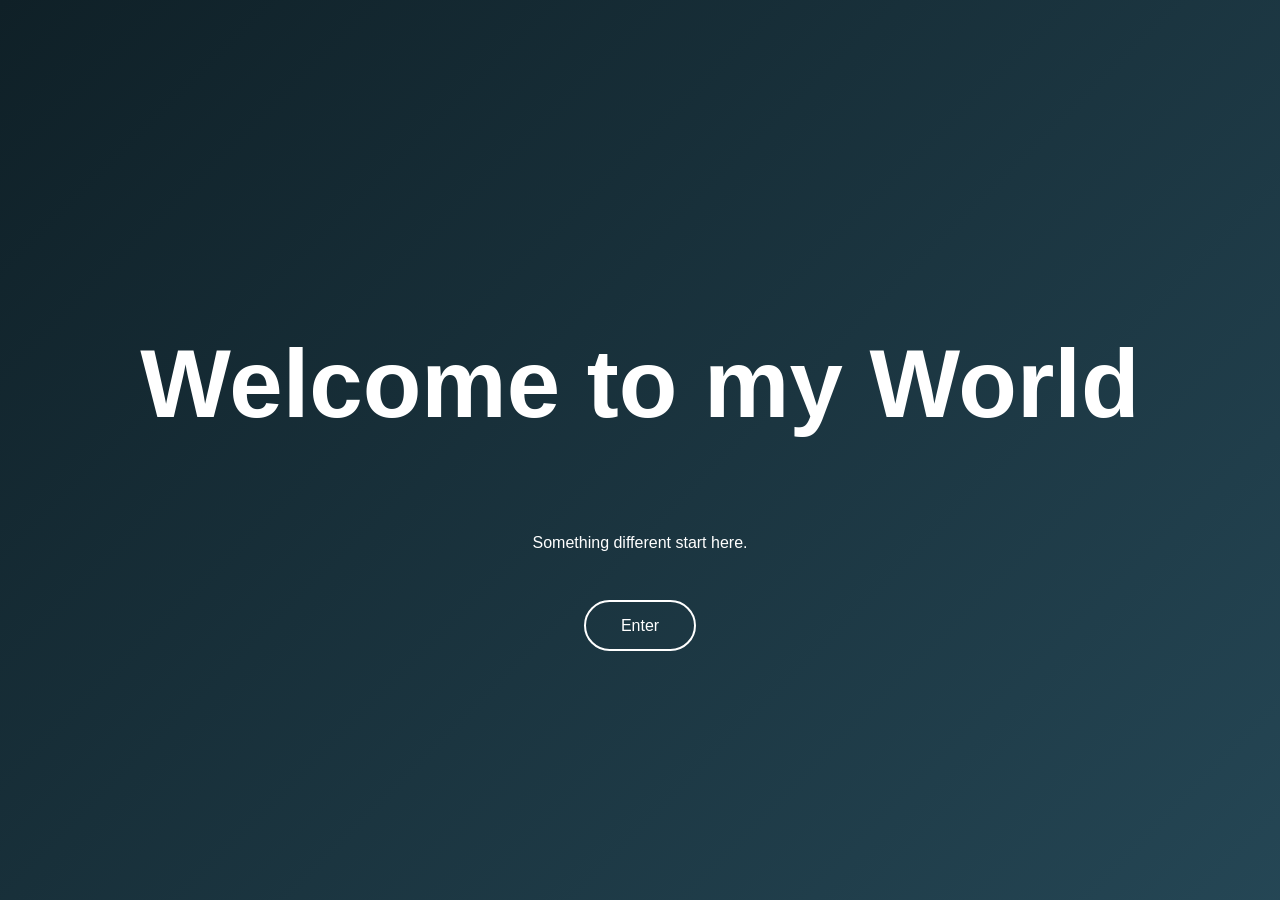
<file: index.html>
<!DOCTYPE html>
<html lang="en">
    <head>
        <meta charset="utf-8">
        <title>MY CSS Style</title>
        <link rel="stylesheet" href="style.css">
    </head>
    <body>
        <section class="hero">
            <h1>Welcome to my World</h1>
            <p>Something different start here.</p>
            <a href="#content" class="btn">Enter</a>
        </section>
    </body>
</html>
</file>
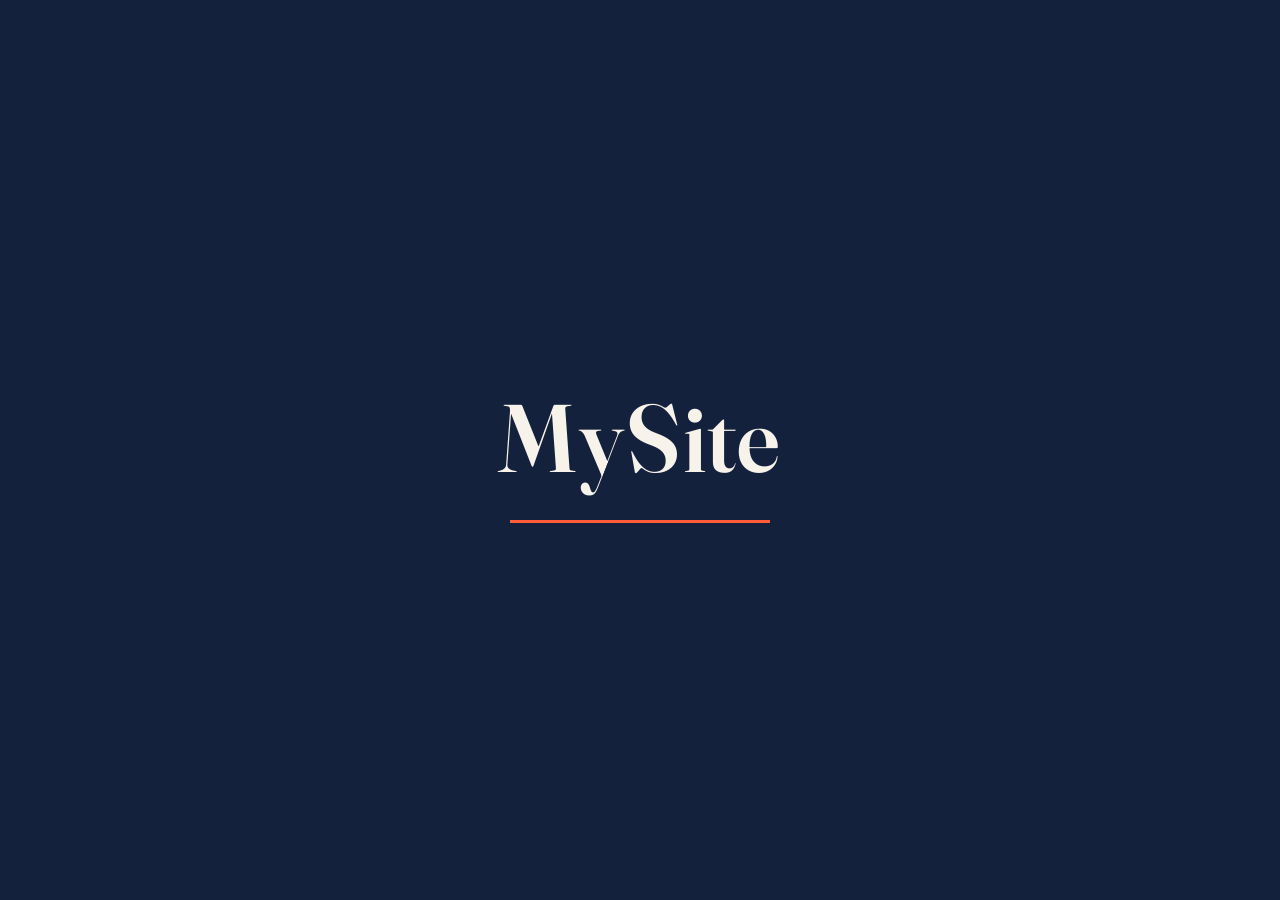
<file: splash-demo.html>
<!DOCTYPE html>
<html lang="en">
<head>
<meta charset="UTF-8">
<meta name="viewport" content="width=device-width, initial-scale=1">
<title>Splash Screen Demo</title>
<link href="https://fonts.googleapis.com/css2?family=Fraunces:opsz,wght@9..144,600&family=Inter:wght@400;500&display=swap" rel="stylesheet">
<style>
  :root {
    --ink: #14213d;
    --paper: #f7f3ea;
    --accent: #ff5d3a;
    --splash-bg: #14213d;
  }
  * { box-sizing: border-box; }
  body { margin: 0; font-family: 'Inter', sans-serif; background: var(--paper); color: var(--ink); }
 
  /* ---------- SPLASH SCREEN ---------- */
  #splash {
    position: fixed; inset: 0; z-index: 999;
    display: grid; place-items: center;
    background: var(--splash-bg);
    color: var(--paper);
  }
  /* two panels that slide apart like curtains */
  #splash::before, #splash::after {
    content: ""; position: absolute; top: 0; bottom: 0; width: 50%;
    background: var(--splash-bg); z-index: -1;
    transition: transform 0.9s cubic-bezier(.77,0,.18,1);
  }
  #splash::before { left: 0; }
  #splash::after  { right: 0; }
  #splash { background: transparent; }
 
  .splash-inner { text-align: center; transition: opacity 0.4s ease; }
  .logo {
    font-family: 'Fraunces', serif; font-weight: 600;
    font-size: clamp(2.5rem, 10vw, 6rem);
    letter-spacing: 0.02em; margin: 0;
  }
  .logo span {
    display: inline-block; opacity: 0; transform: translateY(40px);
    animation: letterUp 0.6s cubic-bezier(.2,.8,.2,1) forwards;
  }
  .logo span:nth-child(1) { animation-delay: 0.10s; }
  .logo span:nth-child(2) { animation-delay: 0.18s; }
  .logo span:nth-child(3) { animation-delay: 0.26s; }
  .logo span:nth-child(4) { animation-delay: 0.34s; }
  .logo span:nth-child(5) { animation-delay: 0.42s; }
 
  .bar { width: min(260px, 60vw); height: 3px; margin: 1.5rem auto 0; background: rgba(255,255,255,.2); overflow: hidden; }
  .bar i { display: block; height: 100%; width: 0; background: var(--accent); animation: load 1.8s ease forwards 0.3s; }
 
  /* when finished: text fades, curtains open */
  #splash.done .splash-inner { opacity: 0; }
  #splash.done::before { transform: translateX(-100%); }
  #splash.done::after  { transform: translateX(100%); }
  #splash.gone { display: none; }
 
  @keyframes letterUp { to { opacity: 1; transform: translateY(0); } }
  @keyframes load { to { width: 100%; } }
 
  /* ---------- YOUR HOME PAGE ---------- */
  main { min-height: 100vh; display: grid; place-items: center; text-align: center; padding: 2rem; }
  main h1 { font-family: 'Fraunces', serif; font-size: clamp(2.2rem, 7vw, 5rem); margin: 0 0 1rem; }
  main p { max-width: 38ch; margin: 0 auto 1.5rem; font-size: 1.1rem; line-height: 1.5; }
  button.replay {
    font: inherit; padding: .8rem 1.6rem; border: 2px solid var(--ink); background: transparent;
    color: var(--ink); border-radius: 50px; cursor: pointer; transition: .25s;
  }
  button.replay:hover, button.replay:focus-visible { background: var(--ink); color: var(--paper); }
 
  @media (prefers-reduced-motion: reduce) {
    .logo span, .bar i { animation-duration: 0.01s; animation-delay: 0s; }
    #splash::before, #splash::after { transition-duration: 0.01s; }
  }
</style>
</head>
<body>
 
<!-- 1. THE SPLASH SCREEN -->
<div id="splash" role="status" aria-label="Loading">
  <div class="splash-inner">
    <h1 class="logo"><span>M</span><span>y</span><span>S</span><span>i</span><span>te</span></h1>
    <div class="bar"><i></i></div>
  </div>
</div>
 
<!-- 2. YOUR REAL HOME PAGE -->
<main>
  <div>
    <h1>Welcome in.</h1>
    <p>This is your actual home page, revealed after the splash screen opens.</p>
    <button class="replay" onclick="playSplash()">Replay intro</button>
  </div>
</main>
 
<script>
  const splash = document.getElementById('splash');
 
  function playSplash() {
    // restart animations by cloning the splash content
    splash.classList.remove('done', 'gone');
    const inner = splash.querySelector('.splash-inner');
    const fresh = inner.cloneNode(true);
    inner.replaceWith(fresh);
    document.body.style.overflow = 'hidden';
 
    setTimeout(() => splash.classList.add('done'), 2400);   // start the reveal
    setTimeout(() => {                                      // remove it fully
      splash.classList.add('gone');
      document.body.style.overflow = '';
    }, 3400);
  }
 
  // skip on click (good manners for repeat visitors)
  splash.addEventListener('click', () => splash.classList.add('done'));
 
  playSplash();
</script>
</body>
</html>
</file>
<file: style.css>
body { margin: 0; font-family: sans-serif; }

  .hero {
    height: 100vh;
    display: flex;
    flex-direction: column;
    align-items: center;
    justify-content: center;
    color: white;
    text-align: center;
    background: linear-gradient(135deg, #0f2027, #2c5364, #7f00ff, #0f2027);
    background-size: 400% 400%;
    animation: shift 12s ease infinite;
  }

  .hero h1 {
    font-size: clamp(2.5rem, 8vw, 6rem);
    opacity: 0;
    transform: translateY(40px);
    animation: rise 1.2s ease forwards;
  }

  .hero p {
    opacity: 0;
    animation: rise 1.2s ease 0.6s forwards;
  }

  .btn {
    margin-top: 2rem;
    padding: 0.9rem 2.2rem;
    border: 2px solid white;
    color: white;
    text-decoration: none;
    border-radius: 50px;
    opacity: 0;
    animation: rise 1.2s ease 1.2s forwards;
    transition: 0.3s;
  }
  .btn:hover { background: white; color: #2c5364; }

  @keyframes shift { 50% { background-position: 100% 50%; } }
  @keyframes rise { to { opacity: 1; transform: translateY(0); } }
</file>
